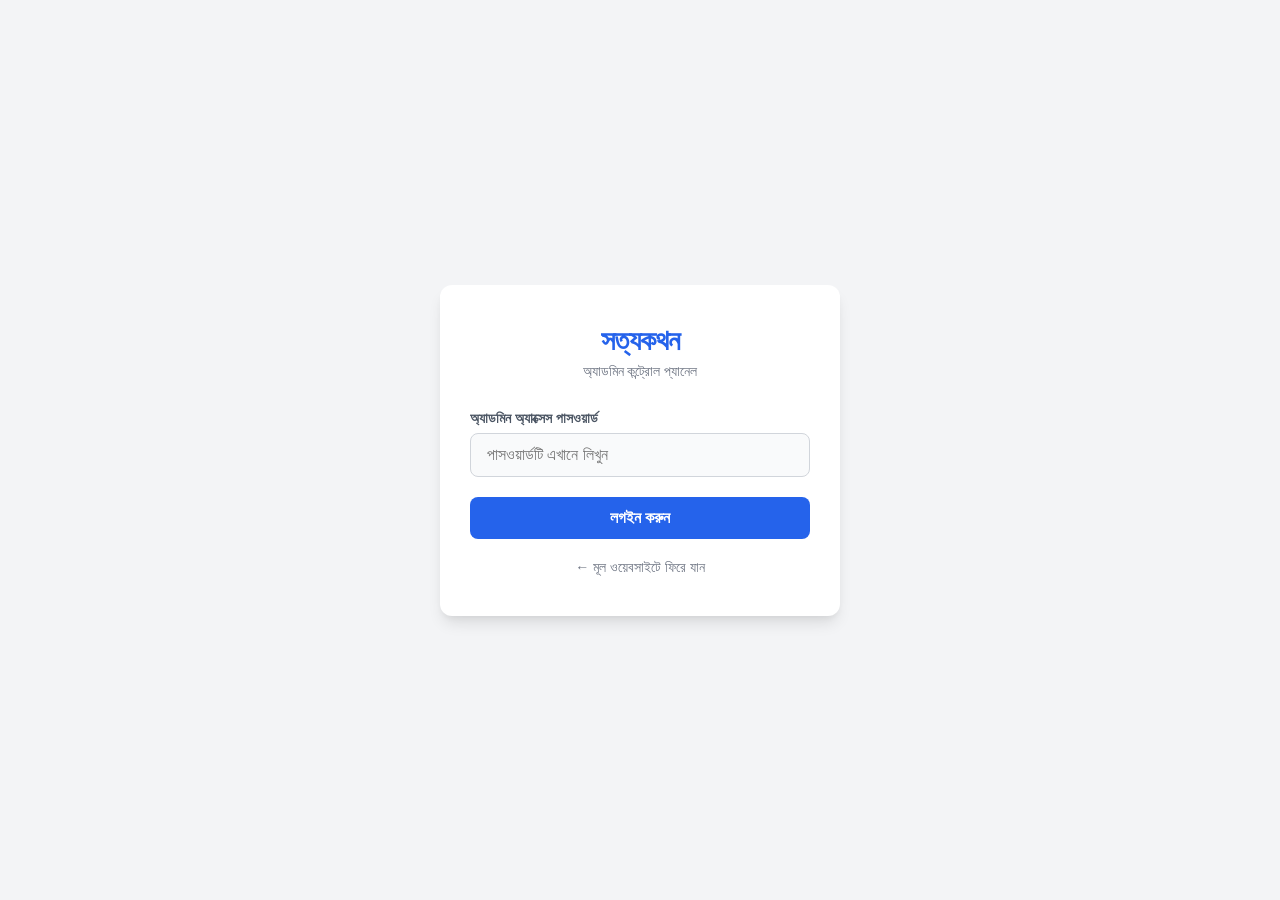
<file: admin/index.html>
<!DOCTYPE html>
<html lang="bn">
<head>
  <meta charset="UTF-8">
  <meta name="viewport" content="width=device-width, initial-scale=1.0">
  <title>অ্যাডমিন লগইন - সত্যকথন</title>
  <style>
    :root {
      --primary-color: #2563eb;
      --primary-hover: #1d4ed8;
      --bg-color: #f3f4f6;
      --card-bg: #ffffff;
      --text-color: #1f2937;
      --border-color: #d1d5db;
    }

    body {
      font-family: 'Segoe UI', Roboto, Helvetica, Arial, sans-serif;
      background-color: var(--bg-color);
      color: var(--text-color);
      display: flex;
      height: 100vh;
      align-items: center;
      justify-content: center;
      margin: 0;
      padding: 20px;
      box-sizing: border-box;
    }

    .login-card {
      background: var(--card-bg);
      padding: 40px 30px;
      border-radius: 12px;
      box-shadow: 0 10px 15px -3px rgba(0, 0, 0, 0.1), 0 4px 6px -2px rgba(0, 0, 0, 0.05);
      width: 100%;
      max-width: 400px;
      box-sizing: border-box;
    }

    .logo-area {
      text-align: center;
      margin-bottom: 30px;
    }

    .logo-area h1 {
      font-size: 28px;
      margin: 0;
      color: var(--primary-color);
      font-weight: 700;
      letter-spacing: -0.5px;
    }

    .logo-area p {
      margin: 5px 0 0 0;
      font-size: 14px;
      color: #6b7280;
    }

    .form-group {
      margin-bottom: 20px;
    }

    label {
      display: block;
      font-size: 14px;
      font-weight: 600;
      margin-bottom: 6px;
      color: #4b5563;
    }

    .input-wrapper {
      position: relative;
    }

    input[type="password"] {
      width: 100%;
      padding: 12px 16px;
      border: 1px solid var(--border-color);
      border-radius: 8px;
      box-sizing: border-box;
      font-size: 16px;
      transition: all 0.2s ease;
      background-color: #f9fafb;
    }

    input[type="password"]:focus {
      outline: none;
      border-color: var(--primary-color);
      background-color: #fff;
      box-shadow: 0 0 0 3px rgba(37, 99, 235, 0.15);
    }

    .btn-submit {
      width: 100%;
      padding: 12px;
      background-color: var(--primary-color);
      color: white;
      border: none;
      border-radius: 8px;
      font-size: 16px;
      font-weight: 600;
      cursor: pointer;
      transition: background-color 0.2s ease;
    }

    .btn-submit:hover {
      background-color: var(--primary-hover);
    }

    .btn-submit:disabled {
      background-color: #9ca3af;
      cursor: not-allowed;
    }

    .error-alert {
      background-color: #fee2e2;
      border: 1px solid #fecaca;
      color: #dc2626;
      padding: 12px;
      border-radius: 8px;
      font-size: 14px;
      margin-bottom: 20px;
      display: none;
      align-items: center;
      gap: 8px;
    }

    /* ব্যাক টু হোম লিংক */
    .back-link {
      display: block;
      text-align: center;
      margin-top: 20px;
      font-size: 14px;
      color: #6b7280;
      text-decoration: none;
      transition: color 0.2s ease;
    }

    .back-link:hover {
      color: var(--primary-color);
    }
  </style>
</head>
<body>

  <div class="login-card">
    <div class="logo-area">
      <h1>সত্যকথন</h1>
      <p>অ্যাডমিন কন্ট্রোল প্যানেল</p>
    </div>

    <!-- এরর মেসেজ দেখানোর জায়গা -->
    <div class="error-alert" id="errorAlert">
      <strong>ভুল পাসওয়ার্ড!</strong> দয়া করে আবার চেষ্টা করুন।
    </div>

    <form id="loginForm">
      <div class="form-group">
        <label for="password">অ্যাডমিন অ্যাক্সেস পাসওয়ার্ড</label>
        <div class="input-wrapper">
          <input 
            type="password" 
            id="password" 
            placeholder="পাসওয়ার্ডটি এখানে লিখুন" 
            required 
            autocomplete="current-password"
          >
        </div>
      </div>

      <button type="submit" class="btn-submit" id="submitBtn">লগইন করুন</button>
    </form>

    <a href="/" class="back-link">← মূল ওয়েবসাইটে ফিরে যান</a>
  </div>

  <script>
    // ব্যবহারকারী যদি অলরেডি লগইন করা থাকে, তবে তাকে সরাসরি ড্যাশবোর্ডে পাঠিয়ে দেওয়া হবে
    if (localStorage.getItem('admin_token')) {
      window.location.href = '/admin/dashboard.html';
    }

    const loginForm = document.getElementById('loginForm');
    const passwordInput = document.getElementById('password');
    const errorAlert = document.getElementById('errorAlert');
    const submitBtn = document.getElementById('submitBtn');

    loginForm.addEventListener('submit', async (e) => {
      e.preventDefault();
      
      // ইনপুট থেকে পাসওয়ার্ড নেওয়া
      const password = passwordInput.value;
      
      // বোতাম ডিসেবল ও এরর হাইড করা
      submitBtn.disabled = true;
      submitBtn.innerText = 'যাচাই করা হচ্ছে...';
      errorAlert.style.display = 'none';

      try {
        // আমাদের API রাউটে পোস্ট রিকোয়েস্ট পাঠানো
        const res = await fetch('/api/admin/login', {
          method: 'POST',
          headers: { 'Content-Type': 'application/json' },
          body: JSON.stringify({ password })
        });

        const data = await res.json();

        if (res.ok && data.success) {
          // সফলভাবে লগইন হলে টোকেনটি ব্রাউজারের লোকাল স্টোরেজে সেভ করা হবে
          localStorage.setItem('admin_token', data.token);
          // ড্যাশবোর্ডে রিডাইরেক্ট
          window.location.href = '/admin/dashboard.html';
        } else {
          // ভুল পাসওয়ার্ড বা অন্য কোনো ত্রুটি থাকলে এরর মেসেজ দেখানো
          showError(data.error || 'ভুল পাসওয়ার্ড! আবার চেষ্টা করুন।');
        }
      } catch (err) {
        showError('সার্ভারে যোগাযোগ করতে ব্যর্থ হয়েছে। পরে আবার চেষ্টা করুন!');
      } finally {
        submitBtn.disabled = false;
        submitBtn.innerText = 'লগইন করুন';
      }
    });

    // এরর মেসেজ প্রদর্শনের জন্য হেল্পার ফাংশন
    function showError(message) {
      errorAlert.innerHTML = `⚠️ ${message}`;
      errorAlert.style.display = 'flex';
      passwordInput.value = ''; // পাসওয়ার্ড ফিল্ড খালি করা
      passwordInput.focus();
    }
  </script>
</body>
</html>
</file>
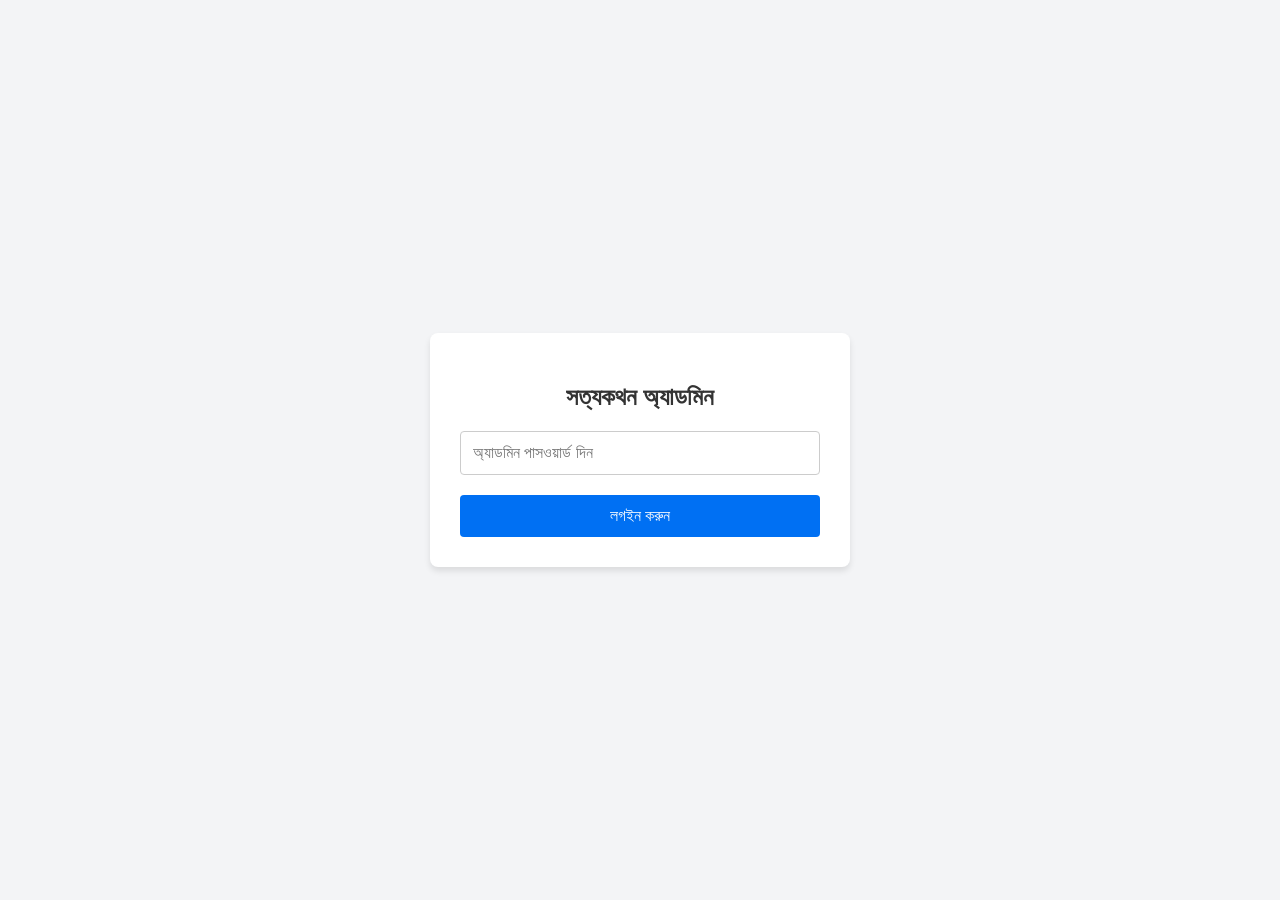
<file: functions/index.html>
<!DOCTYPE html>
<html lang="bn">
<head>
  <meta charset="UTF-8">
  <title>অ্যাডমিন লগইন - সত্যকথন</title>
  <style>
    body { font-family: 'Segoe UI', Tahoma, Geneva, Verdana, sans-serif; background-color: #f3f4f6; display: flex; height: 100vh; align-items: center; justify-content: center; margin: 0; }
    .login-container { background: white; padding: 30px; border-radius: 8px; box-shadow: 0 4px 6px rgba(0,0,0,0.1); width: 100%; max-width: 360px; text-align: center; }
    h2 { color: #333; margin-bottom: 20px; }
    input[type="password"] { width: 100%; padding: 12px; margin-bottom: 20px; border: 1px solid #ccc; border-radius: 4px; box-sizing: border-box; font-size: 16px; }
    button { width: 100%; padding: 12px; background: #0070f3; color: white; border: none; border-radius: 4px; font-size: 16px; cursor: pointer; }
    button:hover { background: #0051a2; }
    .error-msg { color: red; font-size: 14px; margin-bottom: 15px; display: none; }
  </style>
</head>
<body>

  <div class="login-container">
    <h2>সত্যকথন অ্যাডমিন</h2>
    <div class="error-msg" id="errorMsg">ভুল পাসওয়ার্ড! আবার চেষ্টা করুন।</div>
    <form id="loginForm">
      <input type="password" id="password" placeholder="অ্যাডমিন পাসওয়ার্ড দিন" required>
      <button type="submit">লগইন করুন</button>
    </form>
  </div>

  <script>
    // অলরেডি লগইন করা থাকলে সরাসরি ড্যাশবোর্ডে রিডাইরেক্ট করবে
    if (localStorage.getItem('admin_token')) {
      window.location.href = '/admin/dashboard.html';
    }

    document.getElementById('loginForm').addEventListener('submit', async (e) => {
      e.preventDefault();
      const password = document.getElementById('password').value;
      const errorMsg = document.getElementById('errorMsg');

      try {
        const res = await fetch('/api/admin/login', {
          method: 'POST',
          headers: { 'Content-Type': 'application/json' },
          body: JSON.stringify({ password })
        });

        const data = await res.json();

        if (res.ok && data.success) {
          // ব্রাউজারে টোকেন সেভ করা হচ্ছে
          localStorage.setItem('admin_token', data.token);
          window.location.href = '/admin/dashboard.html';
        } else {
          errorMsg.style.display = 'block';
          errorMsg.innerText = data.error || 'লগইন ব্যর্থ হয়েছে!';
        }
      } catch (err) {
        errorMsg.style.display = 'block';
        errorMsg.innerText = 'সার্ভার সমস্যা! পরে চেষ্টা করুন।';
      }
    });
  </script>
</body>
</html>
</file>
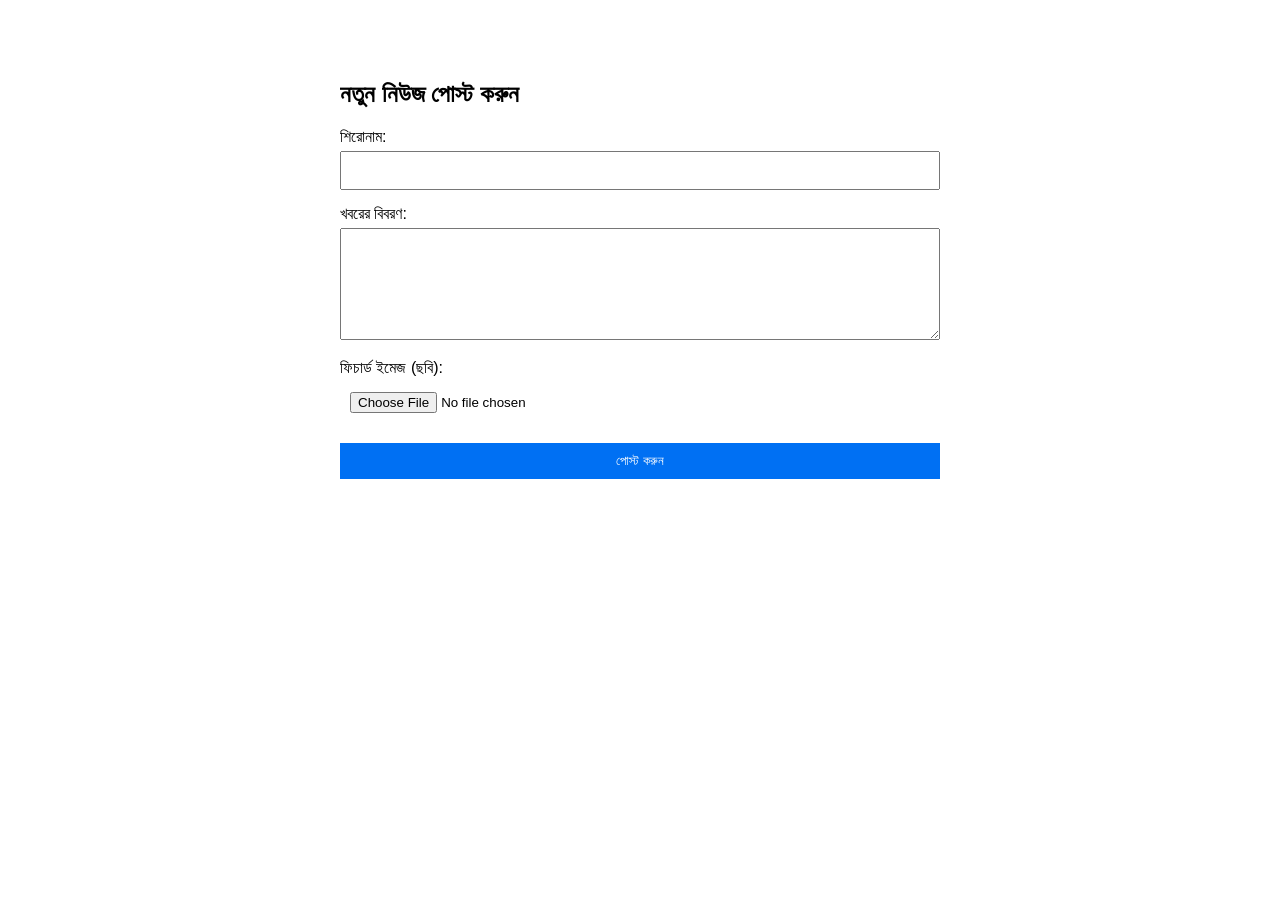
<file: admin/admin.html>
<!DOCTYPE html>
<html lang="bn">
<head>
  <meta charset="UTF-8">
  <title>অ্যাডমিন প্যানেল - সত্যকথন</title>
  <style>
    body { font-family: Arial, sans-serif; max-width: 600px; margin: 40px auto; padding: 20px; }
    .form-group { margin-bottom: 15px; }
    input, textarea, button { width: 100%; padding: 10px; margin-top: 5px; box-sizing: border-box; }
    button { background-color: #0070f3; color: white; border: none; cursor: pointer; }
    button:hover { background-color: #0051a2; }
  </style>
</head>
<body>

  <h2>নতুন নিউজ পোস্ট করুন</h2>
  
  <form id="newsForm">
    <div class="form-group">
      <label>শিরোনাম:</label>
      <input type="text" id="title" required>
    </div>
    <div class="form-group">
      <label>খবরের বিবরণ:</label>
      <textarea id="content" rows="6" required></textarea>
    </div>
    <div class="form-group">
      <label>ফিচার্ড ইমেজ (ছবি):</label>
      <input type="file" id="image" accept="image/*" required>
    </div>
    <button type="submit" id="submitBtn">পোস্ট করুন</button>
  </form>

  <script>
    document.getElementById('newsForm').addEventListener('submit', async (e) => {
      e.preventDefault();
      const submitBtn = document.getElementById('submitBtn');
      submitBtn.innerText = 'আপলোড হচ্ছে...';
      submitBtn.disabled = true;

      const title = document.getElementById('title').value;
      const content = document.getElementById('content').value;
      const imageFile = document.getElementById('image').files[0];

      try {
        // ১. ছবি আপলোড
        const formData = new FormData();
        formData.append('file', imageFile);

        const uploadRes = await fetch('/api/upload', {
          method: 'POST',
          body: formData
        });
        
        if (!uploadRes.ok) throw new Error('ছবি আপলোড ব্যর্থ হয়েছে!');
        const uploadData = await uploadRes.json();
        const imageUrl = uploadData.url;

        // ২. নিউজ ডেটা ডাটাবেজে পাঠানো
        const postRes = await fetch('/api/posts', {
          method: 'POST',
          headers: { 'Content-Type': 'application/json' },
          body: JSON.stringify({ title, content, imageUrl })
        });

        if (postRes.ok) {
          alert('নিউজটি সফলভাবে লাইভ হয়েছে!');
          document.getElementById('newsForm').reset();
        } else {
          throw new Error('ডাটাবেজে নিউজ সেভ করা যায়নি।');
        }
      } catch (error) {
        alert('ভুল হয়েছে: ' + error.message);
      } finally {
        submitBtn.innerText = 'পোস্ট করুন';
        submitBtn.disabled = false;
      }
    });
  </script>

</body>
</html>
</file>
